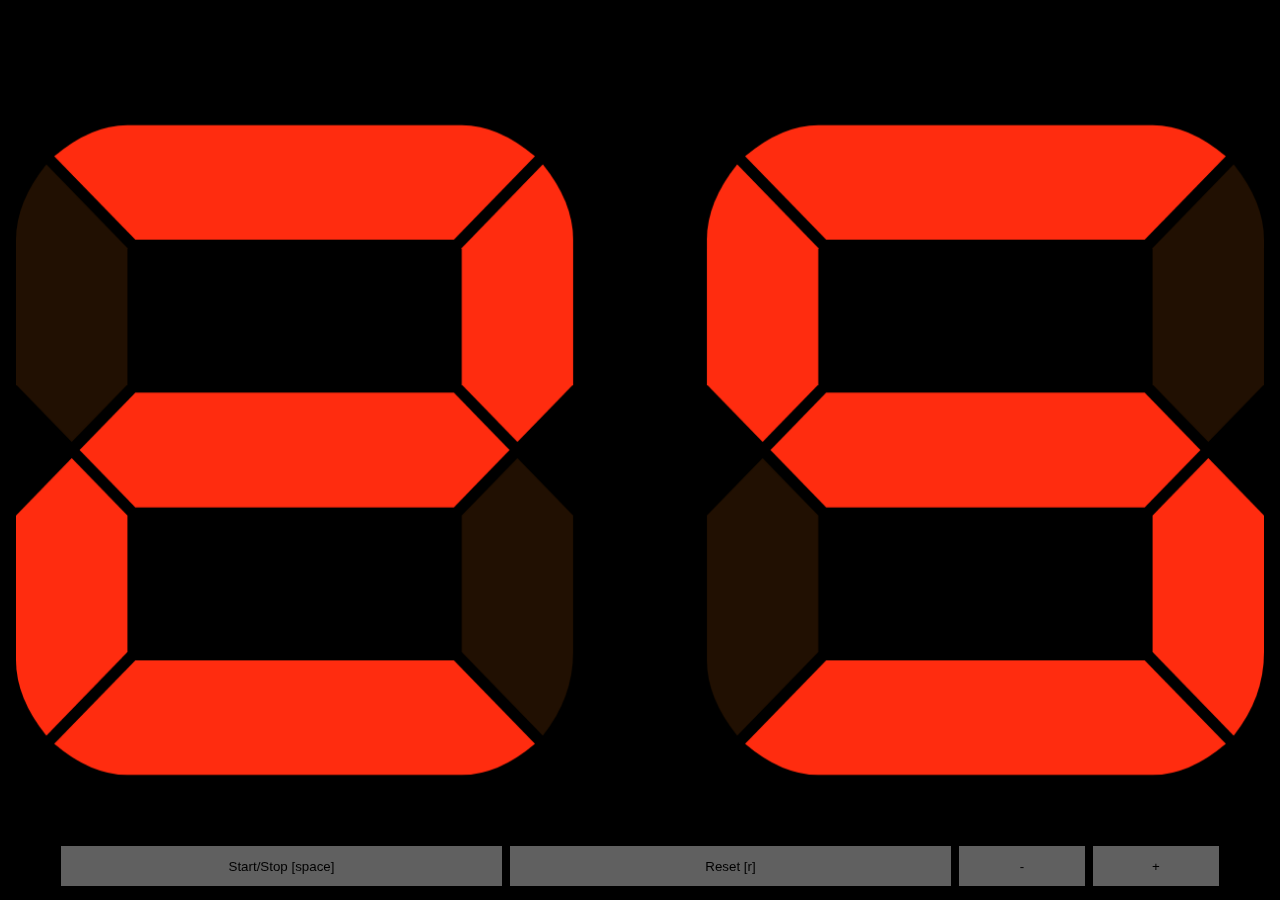
<file: index.htm>
<!DOCTYPE html>
<html>
  <head>
    <meta http-equiv="Content-Type" content="text/html; charset=UTF-8" />
    <meta name="viewport" content="width=device-width, initial-scale=1" />
    <title>Shot Clock</title>

    <link rel="stylesheet" type="text/css" href="shotclock.css" />

    <link rel="apple-touch-icon" sizes="180x180" href="apple-touch-icon.png" />
    <link rel="icon" type="image/png" sizes="32x32" href="favicon-32x32.png" />
    <link rel="icon" type="image/png" sizes="16x16" href="favicon-16x16.png" />
    <link rel="manifest" href="site.webmanifest" />
    <link rel="mask-icon" href="safari-pinned-tab.svg" color="#5bbad5" />
    <meta name="msapplication-TileColor" content="#000000" />
    <meta name="theme-color" content="#000000" />

    <!--[if IE]>
      <script
        type="text/javascript"
        src="vendor/SegmentDisplay/excanvas.js"
      ></script>
    <![endif]-->

    <script type="text/javascript" src="upup.min.js"></script>
    <script
      type="text/javascript"
      src="vendor/SegmentDisplay/segment-display.js"
    ></script>
    <script type="text/javascript" src="shotclock.js"></script>
  </head>

  <body>
    <audio id="buzzer">
      <source src="assets/buzzer.mp3" type="audio/mpeg" />
      Your browser does not support the audio element.
    </audio>

    <canvas id="shotclock" onclick="shotclock.startStop();"></canvas>

    <div id="buttons">
      <button
        id="start"
        class="control"
        onclick="shotclock.startStop();"
        onmouseup="this.blur();"
      >
        Start/Stop [space]</button
      ><button
        id="reset"
        class="control"
        onclick="shotclock.reset();"
        onmouseup="this.blur();"
      >
        Reset [r]
      </button>
      <button
        id="down"
        class="control square"
        onclick="shotclock.decrease();"
        onmouseup="this.blur();"
      >
        -</button
      ><button
        id="up"
        class="control square"
        onclick="shotclock.increase();"
        onmouseup="this.blur();"
      >
        +
      </button>
    </div>

    <script type="text/javascript">
      UpUp.start({
        'cache-vesion': 'v2',
        'content-url': 'index.htm',
        assets: [
          'shotclock.css',
          'shotclock.js',
          'vendor/SegmentDisplay/segment-display.js',
          'assets/buzzer.mp3'
        ]
      });

      var shotclock = new ShotClock('shotclock');

      // see if the number of seconds has been supplied after the # in the url
      var hash = parseInt(location.hash.replace('#', ''));
      if (
        typeof hash === 'number' &&
        hash % 1 === 0 &&
        hash > 0 &&
        hash < 100
      ) {
        shotclock.timerSeconds = hash;
      } else {
        // else default 25 seconds
        shotclock.timerSeconds = 25;
      }
      shotclock.audio_id = 'buzzer';
      shotclock.autoscale = true;
      shotclock.setup();

      // key presses
      document.addEventListener('keypress', function(e) {
        switch (e.keyCode) {
          case 32:
            shotclock.startStop();
            break;

          case 82:
          case 114:
            shotclock.reset();
            break;

          case 43:
          case 61:
            shotclock.increase();
            break;

          case 45:
            shotclock.decrease();
            break;
        }
      });

      // resize
      window.addEventListener('resize', function(e) {
        shotclock.resize();
      });
    </script>
  </body>
</html>
</file>
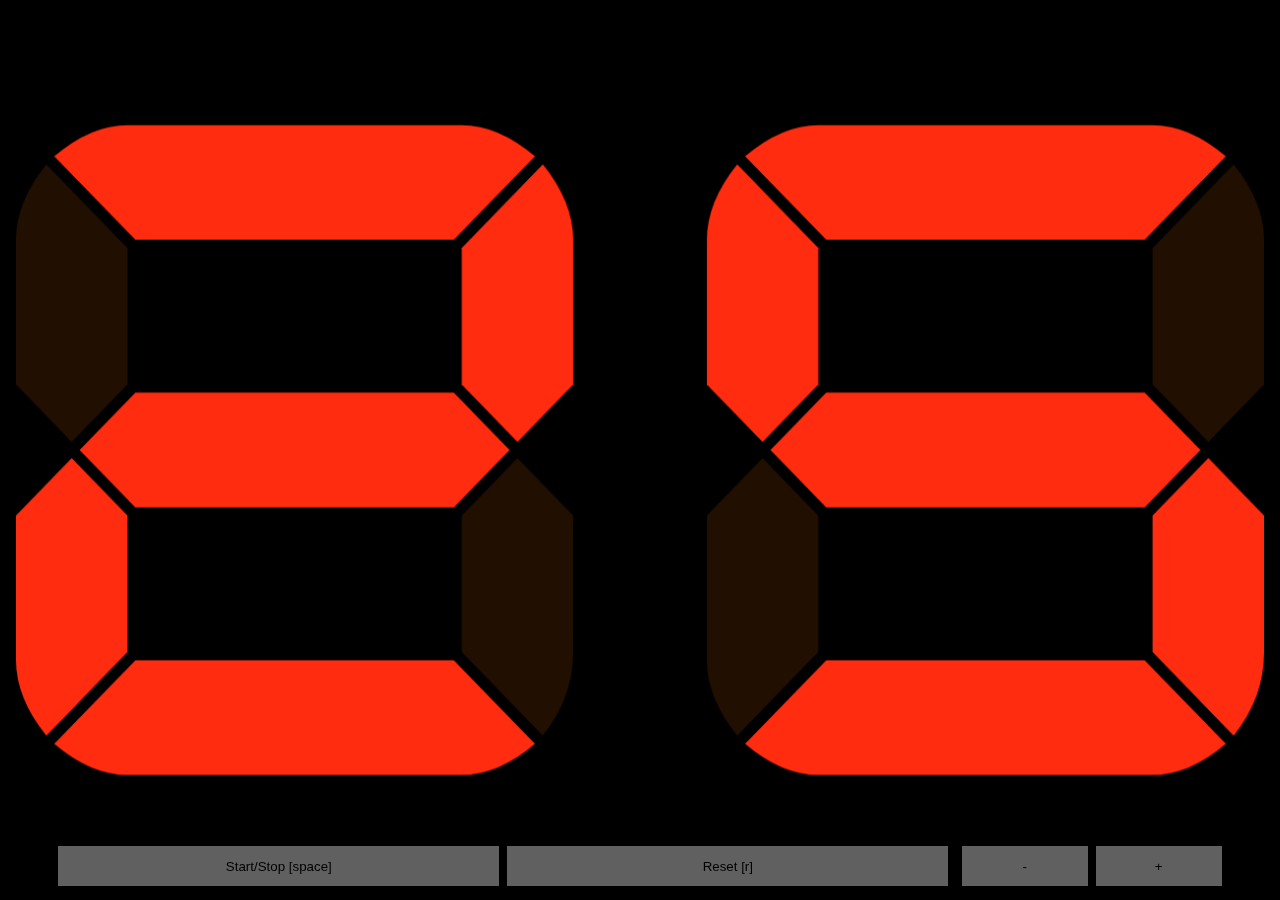
<file: index.html>
<!DOCTYPE html>
<html>
  <head>
    <meta http-equiv="Content-Type" content="text/html; charset=UTF-8" />
    <title>Shot Clock</title>

    <link rel="stylesheet" type="text/css" href="shotclock.css" />

    <script src="https://ajax.googleapis.com/ajax/libs/jquery/3.3.1/jquery.min.js"></script>

    <!--[if IE]>
      <script
        type="text/javascript"
        src="vendor/SegmentDisplay/excanvas.js"
      ></script>
    <![endif]-->

    <script
      type="text/javascript"
      src="vendor/SegmentDisplay/segment-display.js"
    ></script>
    <script type="text/javascript" src="shotclock.js"></script>
  </head>

  <body>
    <audio id="buzzer">
      <source src="assets/buzzer.mp3" type="audio/mpeg" />
      Your browser does not support the audio element.
    </audio>

    <canvas id="shotclock"></canvas>

    <div id="buttons">
      <button id="start" class="control">Start/Stop [space]</button>
      <button id="reset" class="control">Reset [r]</button>
      -
      <button id="down" class="control square">-</button>
      <button id="up" class="control square">+</button>
    </div>

    <script type="text/javascript">
      var shotclock = new ShotClock("shotclock");

      // see if the number of seconds has been supplied after the # in the url
      var hash = parseInt(location.hash.replace("#", ""));
      if (
        typeof hash === "number" &&
        hash % 1 === 0 &&
        hash > 0 &&
        hash < 100
      ) {
        shotclock.timerSeconds = hash;
      } else {
        // else default 25 seconds
        shotclock.timerSeconds = 25;
      }
      shotclock.audio_id = "buzzer";
      shotclock.autoscale = true;
      shotclock.setup();

      // start/stop to the canvas itself
      $("#shotclock").click(shotclock.startStop);

      // attach events to the buttons
      $("#start").click(shotclock.startStop);

      // reset
      $("#reset").click(shotclock.reset);

      // decrease time
      $("#down").click(shotclock.decrease);

      // increase time
      $("#up").click(shotclock.increase);

      // key presses
      $(document).keypress(function() {
        if (event.which == 32) {
          shotclock.startStop();
        }
        if (event.which == 82 || event.which == 114) {
          shotclock.reset();
        }
        if (event.which == 43 || event.which == 61) {
          shotclock.increase();
        }
        if (event.which == 45) {
          shotclock.decrease();
        }
      });
    </script>
  </body>
</html>
</file>
<file: shotclock.css>
* {
  padding: 0;
  margin: 0;
  box-sizing: border-box;
}

html,
body {
  background-color: black;
  overflow: none;
}

#shotclock {
  position: absolute;
  height: 100%;
  width: 100%;
  top: 0;
  left: 0;
  padding: 0 1em;
}

#buttons {
  position: absolute;
  bottom: 0;
  padding: 10px;
  margin: 0;
  text-align: center;
  opacity: 0.4;
  width: 100%;
  transition: opacity 0.5s;
  display: flex;
  justify-content: center;
  flex-wrap: wrap;
}

#buttons:hover {
  opacity: 1;
}

.control {
  width: 35%;
  height: 40px;
  padding: 0;
  margin: 4px;
  border: 0;
}

.square {
  width: 10%;
}
</file>
